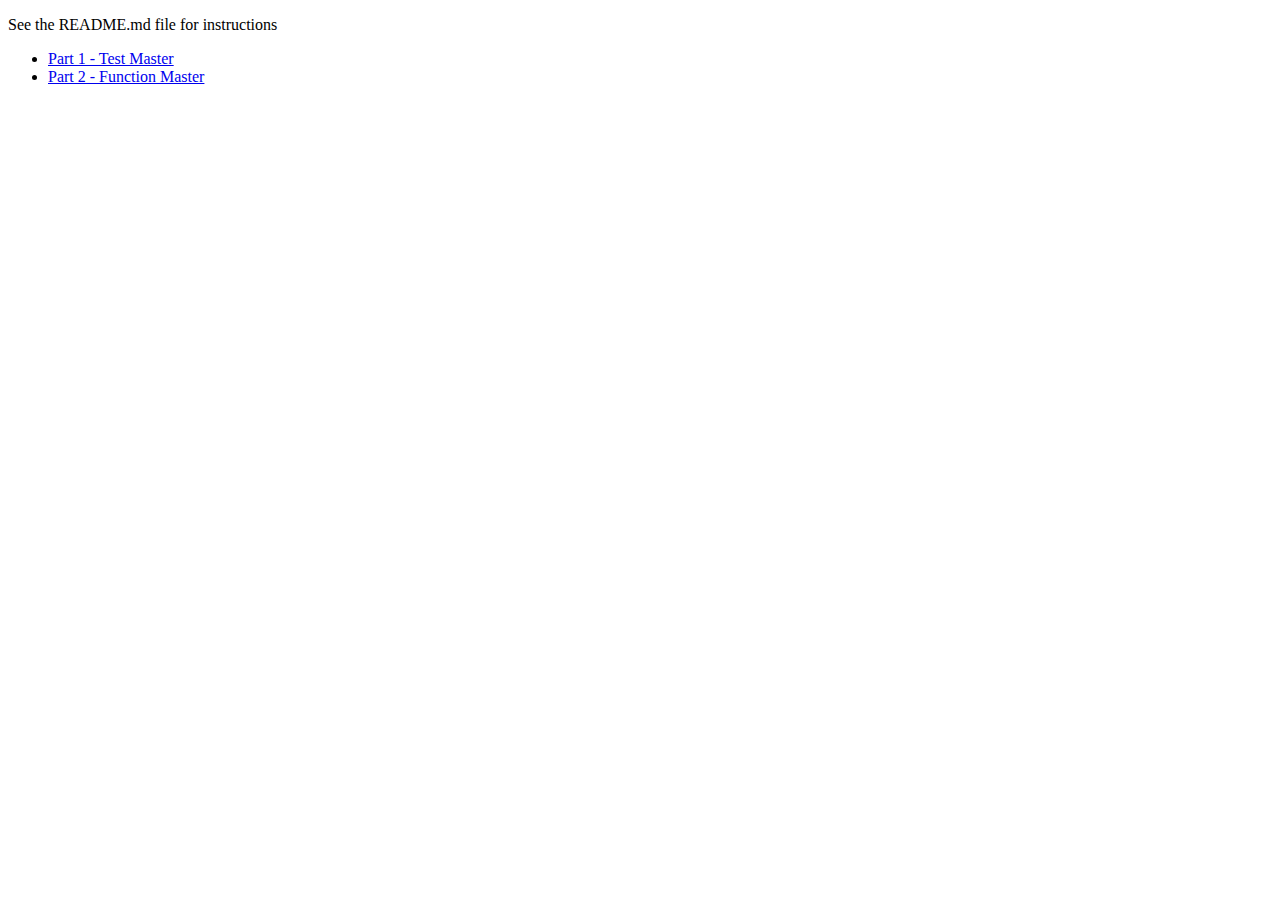
<file: projects/function-master/index.html>
<!doctype html>
<html>
    <head>
        <meta charset="utf-8">
        <title>Function Master</title>
        <meta name="description" content="Function Master: Learn to master the function">
    </head>
    <body>
        <div>
            <p>See the README.md file for instructions</p>
            <ul>
              <li><a href="test-master.html">Part 1 - Test Master</a></li>
              <li><a href="function-master.html">Part 2 - Function Master</a></li>
            </ul>
        </div>
    </body>
</html>
</file>
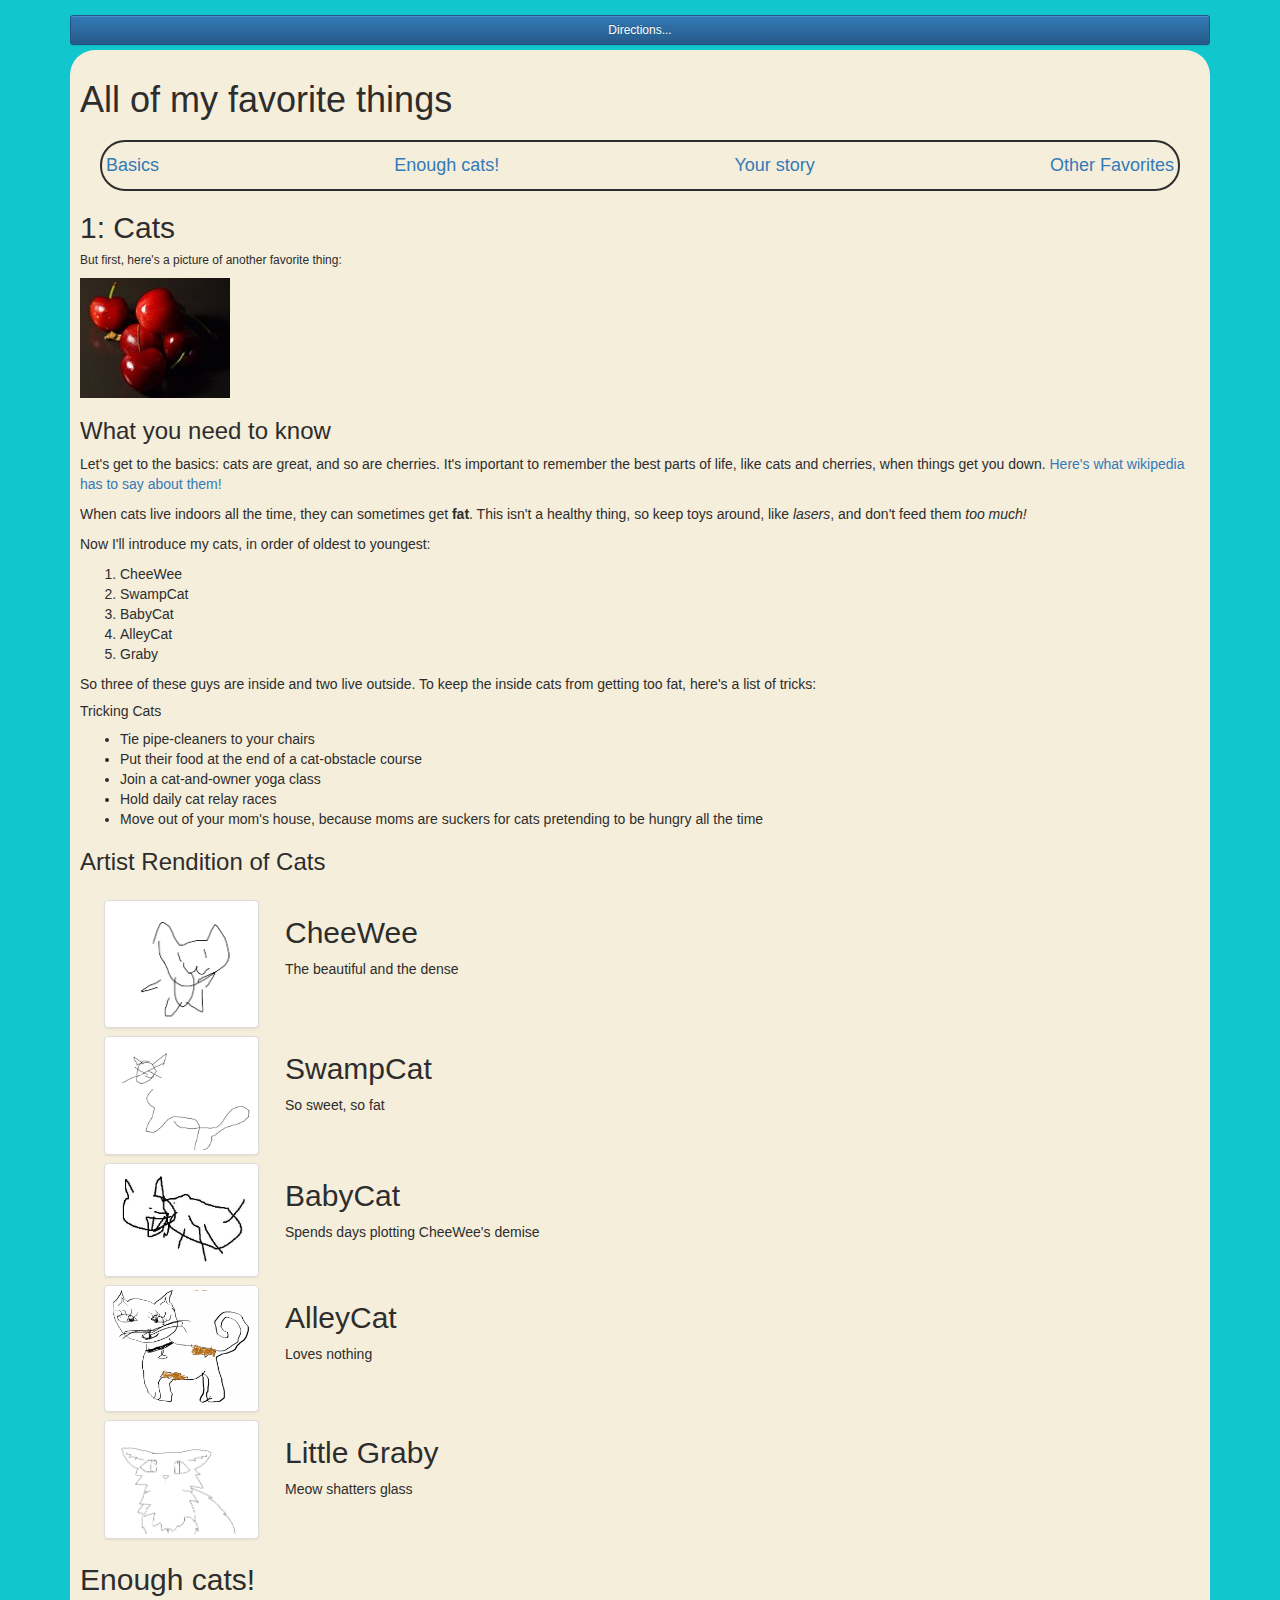
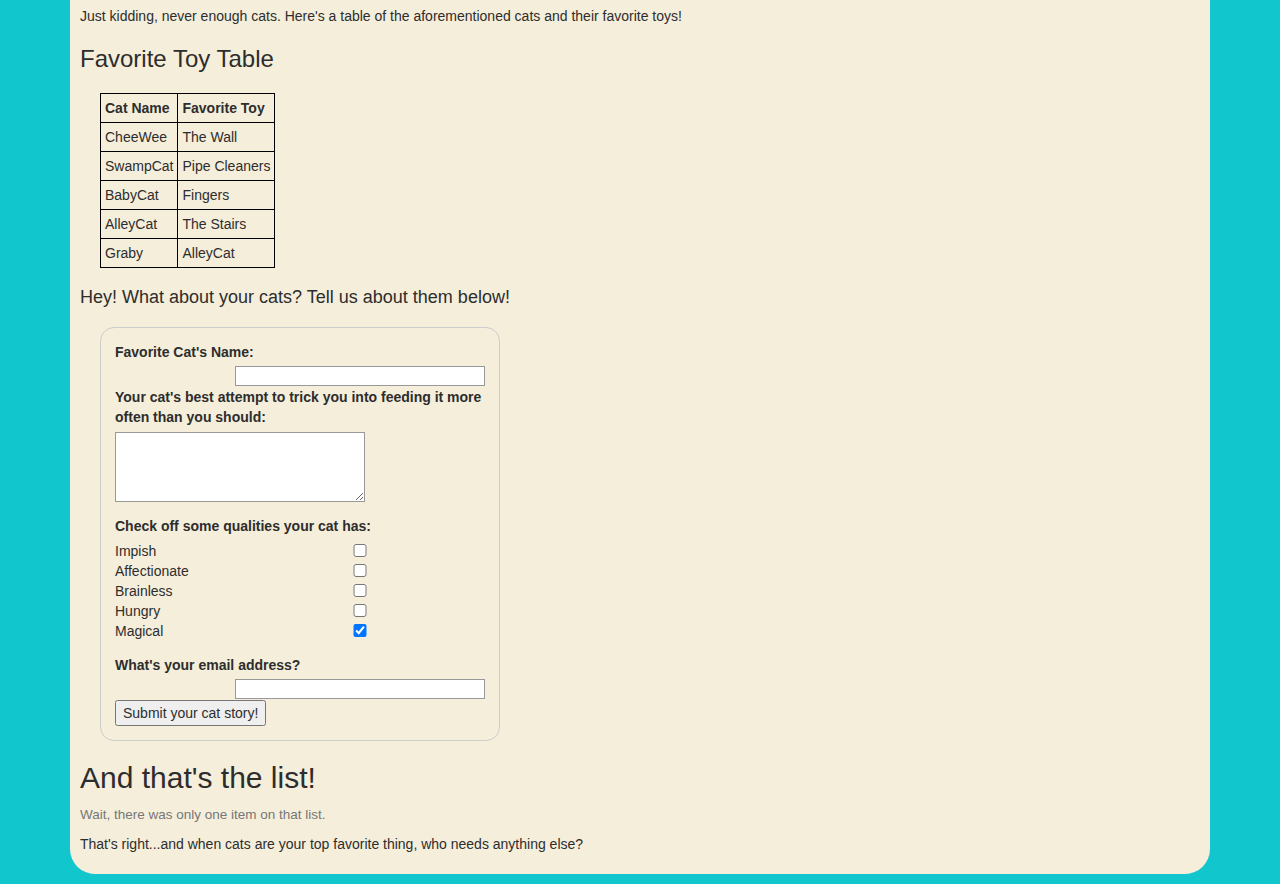
<file: projects/well-of-html/index.html>
<!DOCTYPE html>
<html>

<head>
    <script src="bower_components/jquery/dist/jquery.min.js"></script>
    <link rel="stylesheet" href="bower_components/bootstrap/dist/css/bootstrap.min.css">
    <link rel="stylesheet" href="bower_components/bootstrap/dist/css/bootstrap-theme.min.css">
    <link rel="stylesheet" href="css/custom.css" type="text/css" />
    <script src="bower_components/bootstrap/dist/js/bootstrap.min.js"></script>
    <script type="text/javascript" src="bower_components/notes/notes.js"></script>
    <title>Cats n' things</title>
    <style type="text/css">
        
    </style>
</head>

<body>
    <div id="container" class="container">
        <!-- ALL YOUR MARKUP GOES BELOW HERE -->
        <main>
        <h1>All of my favorite things</h1>
        <div>
            <div class="flex-row">
                <div><h4><a href="#basics">Basics</a></h4></div>
                <div><h4><a href="#enough">Enough cats!</a></h4></div>
                <div><h4><a href="#input">Your story</a></h4></div>
                <div><h4><a href="#other">Other Favorites</a></h4></div>
            </div>
        </div>
        
        <div>
            <h2>1: Cats</h2>
            <h6>But first, here's a picture of another favorite thing:</h6>
            <img src="img/cherries.jpg" />
        </div>
        
        <div id="basics">
            <h3>What you need to know</h3>
            <p>Let's get to the basics: cats are great, and so are cherries. It's important to 
            remember the best parts of life, like cats and cherries, when things get you down. <a href="https://en.wikipedia.org/wiki/Life_Is_Just_a_Bowl_of_Cherries"> Here's what wikipedia has to say about them!</a></p>
            
            <p>When cats live indoors all the time, they can sometimes get <b>fat</b>. This
            isn't a healthy thing, so keep toys around, like <i>lasers</i>, and don't
            feed them <em>too much!</em></p>
        </div>
        <div>
            <p>Now I'll introduce my cats, in order of oldest to youngest:</p>
            <ol>
                <li>CheeWee</li>
                <li>SwampCat</li>
                <li>BabyCat</li>
                <li>AlleyCat</li>
                <li>Graby</li>
            </ol>
        </div>
        
        <div>
            <p>So three of these guys are inside and two live outside. To keep the 
            inside cats from getting too fat, here's a list of tricks:</p>
            <h5>Tricking Cats</h5>
            <ul>
                <li>Tie pipe-cleaners to your chairs</li>
                <li>Put their food at the end of a cat-obstacle course</li>
                <li>Join a cat-and-owner yoga class</li>
                <li>Hold daily cat relay races</li>
                <li>Move out of your mom's house, because moms are suckers for cats pretending to be hungry all the time</li>
            </ul>
        </div>
        
        <div>
            <h3>Artist Rendition of Cats</h3>
            <div class="example-grid">
                <div class="row">
                    <div class="col-md-2"><img src="img/badcat.png" class="row-img img-responsive img-thumbnail"></img>
                    </div>
                    <div class="col-md-10"><h2>CheeWee</h2> 
                    <p>The beautiful and the dense</p></div>
                </div>
                <div class="row">
                    <div class="col-md-2"><img src="img/Cat.png" class="row-img img-responsive img-thumbnail"></img>
                    </div>
                    <div class="col-md-10"><h2>SwampCat</h2>
                    <p>So sweet, so fat</p></div>
                </div>
                <div class="row">
                    <div class="col-md-2"><img src="img/kit.jpg" class="row-img img-responsive img-thumbnail"></img>
                    </div>
                    <div class="col-md-10"><h2>BabyCat</h2> 
                    <p>Spends days plotting CheeWee's demise</p></div>
                </div>
                <div class="row">
                    <div class="col-md-2"><img src="img/mow.jpg" class="row-img img-responsive img-thumbnail"></img>
                    </div>
                    <div class="col-md-10"><h2>AlleyCat</h2>
                    <p>Loves nothing</p></div>
                </div>
                <div class="row">
                    <div class="col-md-2"><img src="img/wierd-bad-cat.jpg" class="row-img img-responsive img-thumbnail"></img>
                    </div>
                    <div class="col-md-10"><h2>Little Graby</h2> 
                    <p>Meow shatters glass</p></div>
                </div>
            </div>
        </div>
        
        <div id="enough">
            <h2>Enough cats!</h2>
            <p>Just kidding, never enough cats. Here's a table of the aforementioned cats
            and their favorite toys!</p>
            <h3>Favorite Toy Table</h3>
            <table>
                <thead>
                    <tr>
                        <th>Cat Name</th>
                        <th>Favorite Toy</th>
                    </tr>
                </thead>
                <tbody>
                    <tr>
                        <td>CheeWee</td>
                        <td>The Wall</td>
                    </tr>
                    <tr>
                        <td>SwampCat</td>
                        <td>Pipe Cleaners</td>
                    </tr>
                    <tr>
                        <td>BabyCat</td>
                        <td>Fingers</td>
                    </tr>
                    <tr>
                        <td>AlleyCat</td>
                        <td>The Stairs</td>
                    </tr>
                    <tr>
                        <td>Graby</td>
                        <td>AlleyCat</td>
                    </tr>
                </tbody>
            </table>
        </div>
        <div>
            <h4>Hey! What about your cats? Tell us about them below!</h4>
            
            <form class="example-form">
                <div id="input">
                    <label for="name">Favorite Cat's Name:</label>
                    <input type="text" id="name" />
                </div>
                <div>
                    <label for="trick-story">Your cat's best attempt to trick you into feeding it more often than you should:</label>
                    <textarea id="trick-story"></textarea>
                </div>
                <div>
                    <label for="qualities">Check off some qualities your cat has:</label>
                    <input type="checkbox" name="qualities" value="Impish" class="left"> Impish<br>
                    <input type="checkbox" name="qualities" value="Affectionate"> Affectionate<br>
                    <input type="checkbox" name="qualities" value="Brainless"> Brainless<br>
                    <input type="checkbox" name="qualities" value="Hungry"> Hungry<br>
                    <input type="checkbox" name="qualities" value="Magical" checked="checked"> Magical<br>
                </div>
                <div>
                    <label for="mail">What's your email address?</label>
                    <input type="email" id="mail" />
                </div>
                <div class="button">
                    <button type="submit">Submit your cat story!</button>
                </div>
            </form>
        </div>
        <div id="other">
            <h2>And that's the list!</h2>
            <h4><small>Wait, there was only one item on that list.</small></h4>
            <p>That's right...and when cats are your top favorite thing, who needs anything else?</p>
        </div>
        </main>
    
        
        
        <!-- ALL YOUR MARKUP GOES ABOVE HERE -->
    </div>
    <script>
        $(function () {
            window.opspark.notes.show();
        });
    </script>
</body>

</html>
</file>
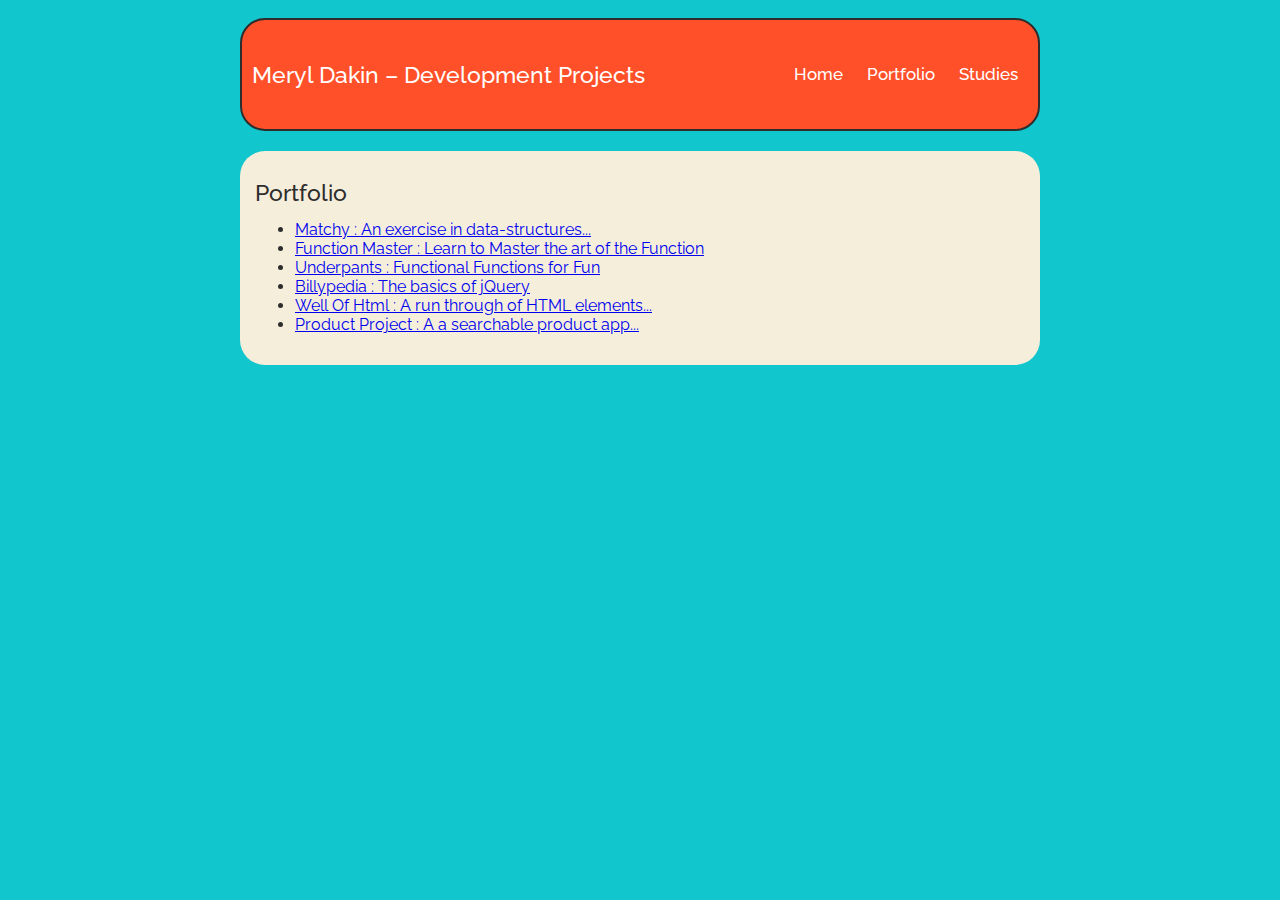
<file: portfolio.html>
<!DOCTYPE HTML>
<html>
    <head>
        <link rel="stylesheet" href="website.css">
        <link rel="stylesheet" type="text/css" href="//fonts.googleapis.com/css?family=Raleway" />
        <title>Meryl Dakin – Development Projects</title>
    </head>

    <body>
         <div id="all-contents"> 
            <nav>
            <header><h1><a href="index.html">Meryl Dakin – Development Projects</a></h1></header>
            <ul>
                <h3><li><a href="index.html">Home</a></li>
                <li><a href="portfolio.html">Portfolio</a></li>
                <li><a href="studies.html">Studies</a></li></h3>
            </ul>
        </nav>

             <main>
            <div class="content">
                <h1>Portfolio</h1>
                <ul id="portfolio">
                </ul>
            </div>
        </main>
        </div>
        <script src="https://ajax.googleapis.com/ajax/libs/jquery/2.1.3/jquery.min.js"></script>
        <script id="portfolioScript">$(document).ready(function() {$.getJSON('projects/projects.json').then(function(data) { data.projects.forEach(function(project){ $('#portfolio').append('<li><a href="projects/' + project.name + '/">' + project.title + ' : ' + project.description + '</a></li>'); }); }); });</script>
    </body>
</html>
</file>
<file: projects/well-of-html/css/custom.css>
body {
    background: rgb(17, 198, 205);
    color: rgb(45, 45, 45);
    padding: 10px;
}

main {
    background: rgb(245, 238, 219);
    border-radius: 25px;
    padding: 10px;
}

/*******form*********/
.example-form {
    /* Just to center the form on the page, use: margin: 0 auto;*/
    margin: 20px;
    width: 400px;
    /* To see the outline of the form */
    padding: 1em;
    border: 1px solid #CCC;
    border-radius: 1em;
}

.example-form div + div {
    margin-top: 1em;
}

.example-form label {
    /* To make sure that all labels have the same size and are properly aligned */
    display: inline-block;
    width: 400px;
}

.example-form input,
.example-form textarea {
    /* To make sure that all text fields have the same font settings
    By default, textareas have a monospace font */
    font: 1em sans-serif;
    /* To give the same size to all text field */
    width: 250px;
    -moz-box-sizing: border-box;
    box-sizing: border-box;
    /* To harmonize the look & feel of text field border */
    border: 1px solid #999;
}

.example-form input:focus,
.example-form textarea:focus {
    /* To give a little highlight on active elements */
    border-color: #000;
}

.example-form textarea {
    /* To properly align multiline text fields with their labels */
    vertical-align: top;
    /* To give enough room to type some text */
    height: 5em;
    /* To allow users to resize any textarea vertically
    It does not work on every browsers */
    resize: vertical;
}

.example-form input,
.example-form checkbox{
    
    vertical-align: bottom;
    position: relative;
    bottom: 1px;
    float: right;

}
/********************TABLE************/

table {
    margin: 20px;
}

table,
th,
td {
    padding: 4px;
    border: 1px solid black;
}

/*******************Nav Bar************/
.flex-row {
    display: flex;
    flex-direction: row;
    justify-content: space-between;
    margin: 20px;
    padding: 4px;
    border-color: black;
    border-style: groove;
    border-width: thin;
    border-radius: 25px;
    border: 2px solid;

    
    
    
}

/**************Images********************/

.example-grid {
    margin: 20px;
}

.row-img {
    margin: 4px;
}
</file>
<file: website.css>
body {
    background: rgb(17, 198, 205);
    color: rgb(45, 45, 45);
    padding: 10px;
}
h1 {
	font-family: Raleway;
	font-size: 23px;
	font-style: normal;
	font-variant: normal;
	font-weight: 500;
	line-height: 23px;
}
h3 {
	font-family: Raleway;
	font-size: 17px;
	font-style: normal;
	font-variant: normal;
	font-weight: 500;
	line-height: 23px;
}
h2 {
	font-family: Raleway;
	font-size: 17px;
	font-style: normal;
	font-variant: normal;
	font-weight: 500;
	line-height: 23px;
}
p {
	font-family: Raleway;
	font-size: 14px;
	font-style: normal;
	font-variant: normal;
	font-weight: 400;
	line-height: 23px;
}
blockquote {
	font-family: Raleway;
	font-size: 17px;
	font-style: normal;
	font-variant: normal;
	font-weight: 400;
	line-height: 23px;
}
pre {
	font-family: Raleway;
	font-size: 11px;
	font-style: normal;
	font-variant: normal;
	font-weight: 400;
	line-height: 23px;
}
header {
    font-size: 1.5em;
    font-weight: bold;
}

li {
	font-family: Raleway;
}



[id=all-contents] {
    max-width: 800px;
    margin: auto;
}

.p {
	font-family: Raleway;
	font-size: 14px;
	font-style: normal;
	font-variant: normal;
	font-weight: 400;
	line-height: 23px;
}

/* navigation menu */
nav {
    border: 2px solid;
    border-radius: 25px;
    background: rgb(259, 80, 41);
    margin: 0 auto;
    margin-bottom: 20px;
    display: flex;
    padding: 10px;
}
nav header {
    display: flex;
    align-items: center;
    color: rgb(255, 255, 255);
    flex: 1;
}
nav ul {
    list-style-image: none;
}
nav li {
    display: inline-block;
    padding: 0 10px;
}
nav a {
    text-decoration: none;
    color: #fff;
}

/* main container area beneath menu */
main {
    background: rgb(245, 238, 219);
    border-radius: 25px;
    display: flex;
}
[class=sidebar] {
    margin-right: 25px;
    padding: 10px;
}
[class=sidebar] img {
    width: 200px;
}
[class=content] {
    flex: 1;
    padding: 15px;
}
[class=interests] header {
    font-size: 1.25em;
}
img {
	float: right;	
}
</file>
